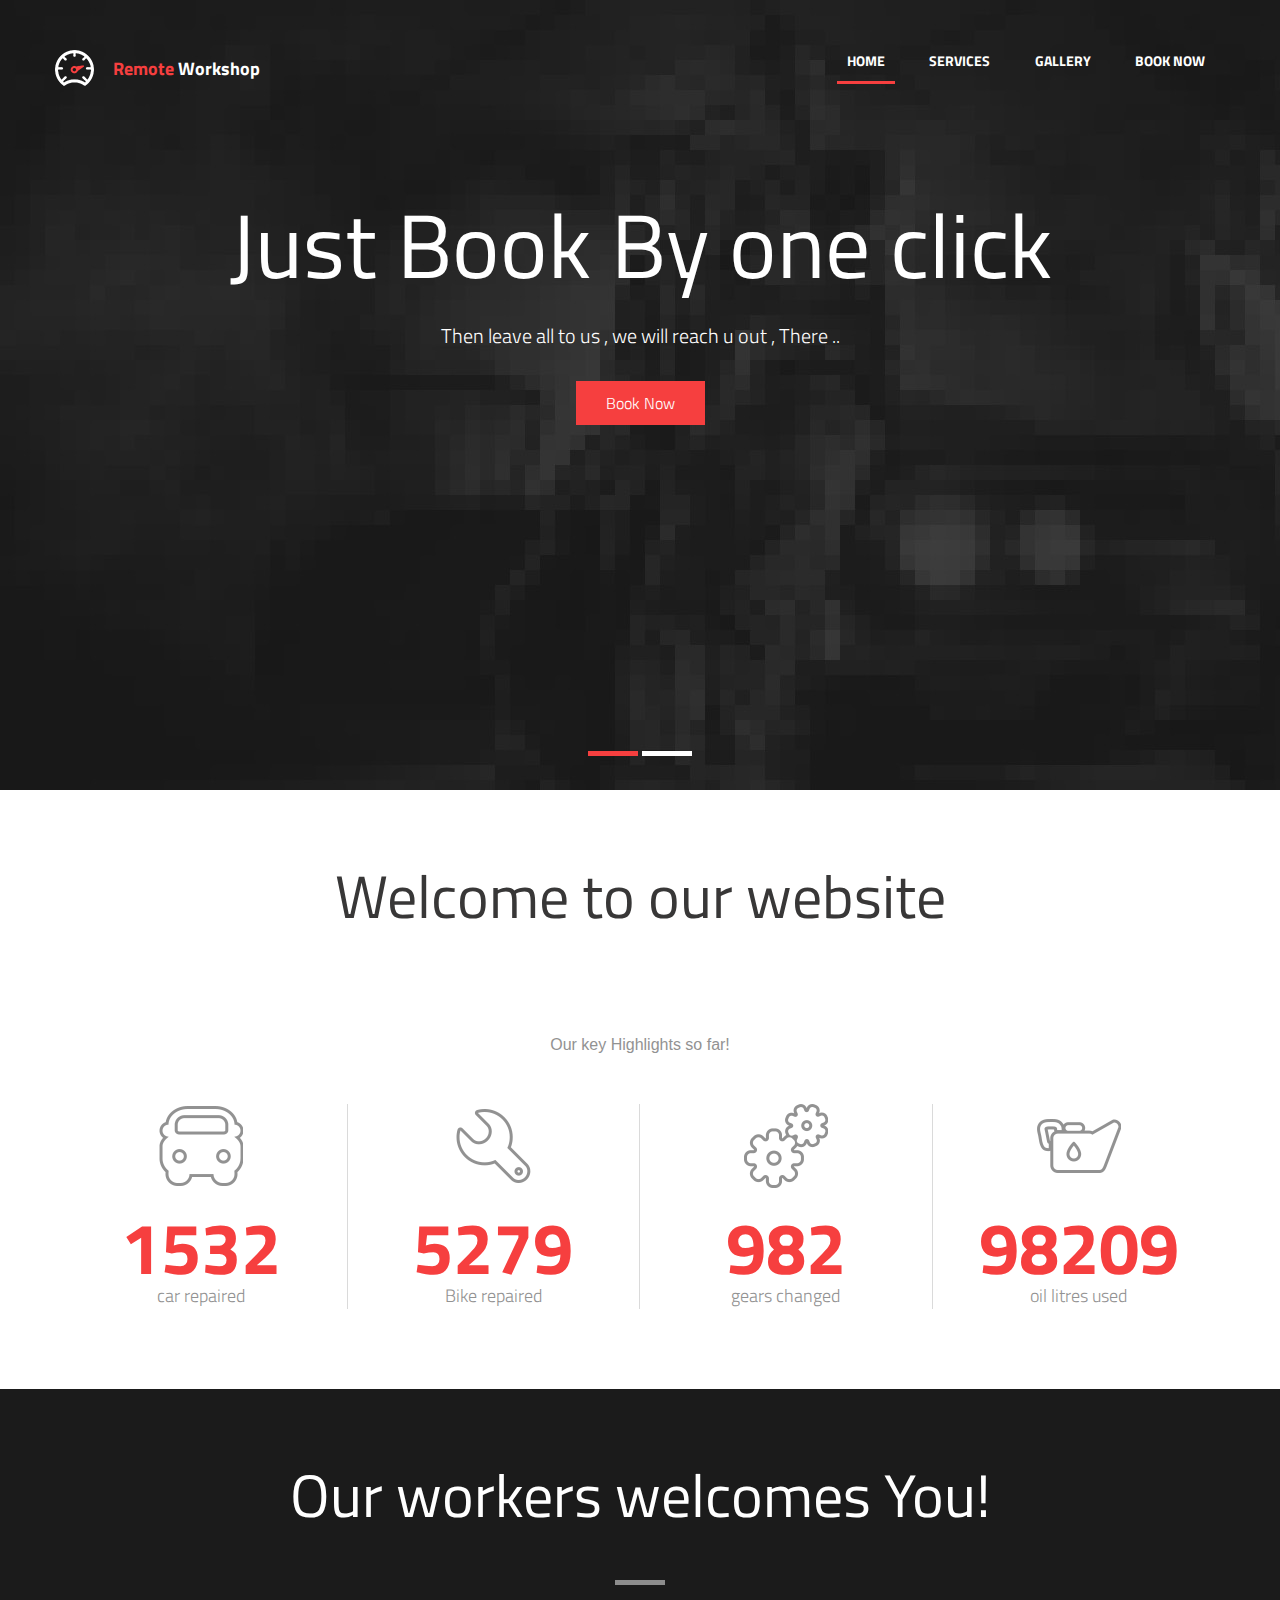
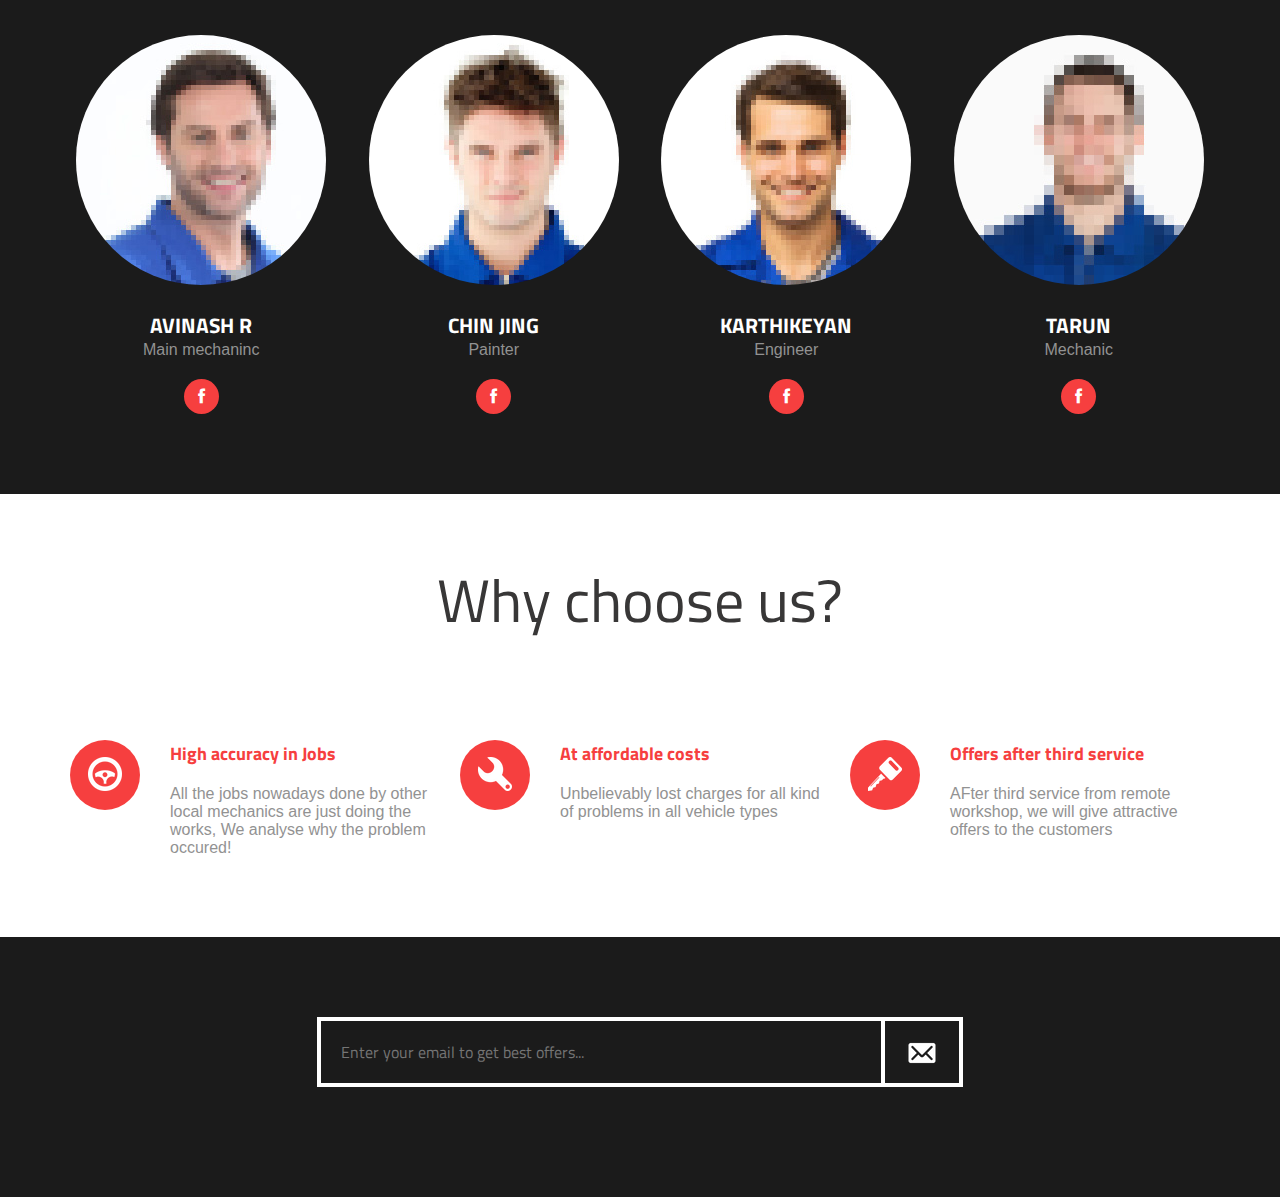
<file: index.html>
<!DOCTYPE html>
<html lang="en">
	<head>
		<meta charset="UTF-8">
		<meta http-equiv="X-UA-Compatible" content="IE=edge">
		<meta name="viewport" content="width=device-width, initial-scale=1.0,maximum-scale=1">
		
		<title>Remote workshop | Home</title>
		
		<!-- Loading third party fonts -->
		<link href="http://fonts.googleapis.com/css?family=Titillium+Web:300,400,700|" rel="stylesheet" type="text/css">
		<link href="fonts/font-awesome.min.css" rel="stylesheet" type="text/css">

		<!-- Loading main css file -->
		<link rel="stylesheet" href="style.css">
		
		<!--[if lt IE 9]>
		<script src="js/ie-support/html5.js"></script>
		<script src="js/ie-support/respond.js"></script>
		<![endif]-->

	</head>


	<body class="header-collapse">
		
		<div id="site-content">
			
			<header class="site-header">
				<div class="container">
					<a id="branding" href="index.html">
						<img src="images/logo.png" alt="Company Logo" class="logo">
						<h1 class="site-title">Remote <span>Workshop</span></h1>
					</a>

					<nav class="main-navigation">
						<button type="button" class="menu-toggle"><i class="fa fa-bars"></i></button>
						<ul class="menu">
							<li class="menu-item current-menu-item"><a href="index.html">Home</a></li>
							<li class="menu-item"><a href="services.html">Services</a></li>
							<li class="menu-item"><a href="gallery.html">Gallery</a></li>
							<li class="menu-item"><a href="contact.html">Book Now</a></li>
						</ul>
					</nav>
					<nav class="mobile-navigation"></nav>
				</div>
			</header> <!-- .site-header -->

			<main class="main-content">
				<div class="hero hero-slider">
					<ul class="slides">
						<!--<li data-bg-image="dummy/slide-1.jpg">
							<div class="container">
								<h2 class="slide-title">Place the header here</h2>
								<p class="slide-desc">Sed ut perspiciatis unde omnis iste natus error sit voluptatem accusantium doloremque laudantium, <br> totam rem aperiam eaque ipsa quae ab illo inventore veritatis.</p>
								<a href="#" class="button">Read more</a>
							</div>
						</li>-->
						<li data-bg-image="dummy/slide-2.jpg">
							<div class="container">
								<h2 class="slide-title">Just Book By one click</h2>
								<p class="slide-desc">Then leave all to us , we will reach u out , There ..</p>
								<a href="contact.html" class="button">Book Now</a>
							</div>
						</li>
						<li data-bg-image="dummy/slide-3.jpg">
							<div class="container">
								<h2 class="slide-title">Reach You out at any place*</h2>
								<p class="slide-desc">Get offers all at affordable charges!</p>
								<a href="contact.html" class="button">Book Now</a>
							</div>
						</li>
					</ul>
				</div> <!-- .hero-slider -->

				<div class="fullwidth-block">
					<div class="container">
						<h2 class="section-title">Welcome to our website</h2>
						<p class="section-desc">Our key Highlights so far!</p>

						<div class="row">
							
							<div class="counter">
								<img src="images/icon-car.png" class="counter-icon">
								<h3 class="counter-num">1532</h3>
								<small class="counter-label">car repaired</small>
							</div>
							
							
							<div class="counter">
								<img src="images/icon-wrench.png" class="counter-icon">
								<h3 class="counter-num">5279</h3>
								<small class="counter-label">Bike repaired</small>
							</div>
							
							
							<div class="counter">
								<img src="images/icon-gears.png" class="counter-icon">
								<h3 class="counter-num">982</h3>
								<small class="counter-label">gears changed</small>
							</div>
							
							
							<div class="counter last">
								<img src="images/icon-oil.png" class="counter-icon">
								<h3 class="counter-num">98209</h3>
								<small class="counter-label">oil litres used</small>
							</div>
							
						</div>
					</div> <!-- .container -->
				</div> <!-- .fullwidth-block -->

				<div class="fullwidth-block dark-bg" data-bg-color="#1b1b1b">
					<div class="container">
						<h2 class="section-title">Our workers welcomes You!</h2>
						<div class="row">
							<div class="col-md-3 col-sm-6">
								<div class="team">
									<figure class="team-image"><img src="dummy/person-1.jpg" alt="person-1"></figure>
									<h3 class="team-name">Avinash R</h3>
									<small class="team-desc">Main mechaninc</small>
									<div class="team-social">
										<a href=""><i class="fa fa-facebook"></i></a>
									</div>
								</div>
							</div>
							<div class="col-md-3 col-sm-6">
								<div class="team">
									<figure class="team-image"><img src="dummy/person-2.jpg" alt="person-2"></figure>
									<h3 class="team-name">Chin jing</h3>
									<small class="team-desc">Painter</small>
									<div class="team-social">
										<a href=""><i class="fa fa-facebook"></i></a>
									</div>
								</div>
							</div>
							<div class="col-md-3 col-sm-6">
								<div class="team">
									<figure class="team-image"><img src="dummy/person-3.jpg" alt="person-3"></figure>
									<h3 class="team-name">Karthikeyan</h3>
									<small class="team-desc">Engineer</small>
									<div class="team-social">
										<a href=""><i class="fa fa-facebook"></i></a>
									</div>
								</div>
							</div>
							<div class="col-md-3 col-sm-6">
								<div class="team">
									<figure class="team-image"><img src="dummy/person-4.jpg" alt="person-4"></figure>
									<h3 class="team-name">Tarun</h3>
									<small class="team-desc">Mechanic</small>
									<div class="team-social">
										<a href=""><i class="fa fa-facebook"></i></a>
									</div>
								</div>
							</div>
							
						</div> <!-- .row -->
					</div> <!-- .container -->
				</div> <!-- .fullwidth-block -->

				<div class="fullwidth-block">
					<div class="container">
						<h2 class="section-title">Why choose us?</h2>
						<div class="row">
							<div class="col-md-4">
								<div class="feature">
									<div class="feature-icon">
										<img src="images/icon-wheel-white.png">
									</div>
									<h3 class="feature-title">High accuracy in Jobs</h3>
									<p>All the jobs nowadays done by other local mechanics are just doing the works, We analyse why the problem occured!</p>
								</div>
							</div>
							<div class="col-md-4">
								<div class="feature">
									<div class="feature-icon">
										<img src="images/icon-wrench-white.png">
									</div>
									<h3 class="feature-title">At affordable costs</h3>
									<p>Unbelievably lost charges for all kind of problems in all vehicle types</p>
								</div>
							</div>
							<div class="col-md-4">
								<div class="feature">
									<div class="feature-icon">
										<img src="images/icon-key-white.png">
									</div>
									<h3 class="feature-title">Offers after third service</h3>
									<p>AFter third service from remote workshop, we will give attractive offers to the customers</p>
								</div>
							</div>
						</div> <!-- .row -->
					</div> <!-- .container -->
				</div> <!-- .fullwidth-block -->

			</main> <!-- .main-content -->

			<footer class="site-footer">
				<div class="container">
					<div class="subscribe-form">
						<form action="#">
							<input type="text" placeholder="Enter your email to get best offers...">
							<button type="submit"><img src="images/icon-envelope-white.png" alt=""></button>
						</form>
					</div>
				</div>
			</footer> <!-- .site-footer -->

		</div> <!-- #site-content -->

		

		<script src="js/jquery-1.11.1.min.js"></script>
		<script src="http://maps.google.com/maps/api/js?sensor=false&amp;language=en"></script>
		<script src="js/plugins.js"></script>
		<script src="js/app.js"></script>
		
	</body>

</html>
</file>
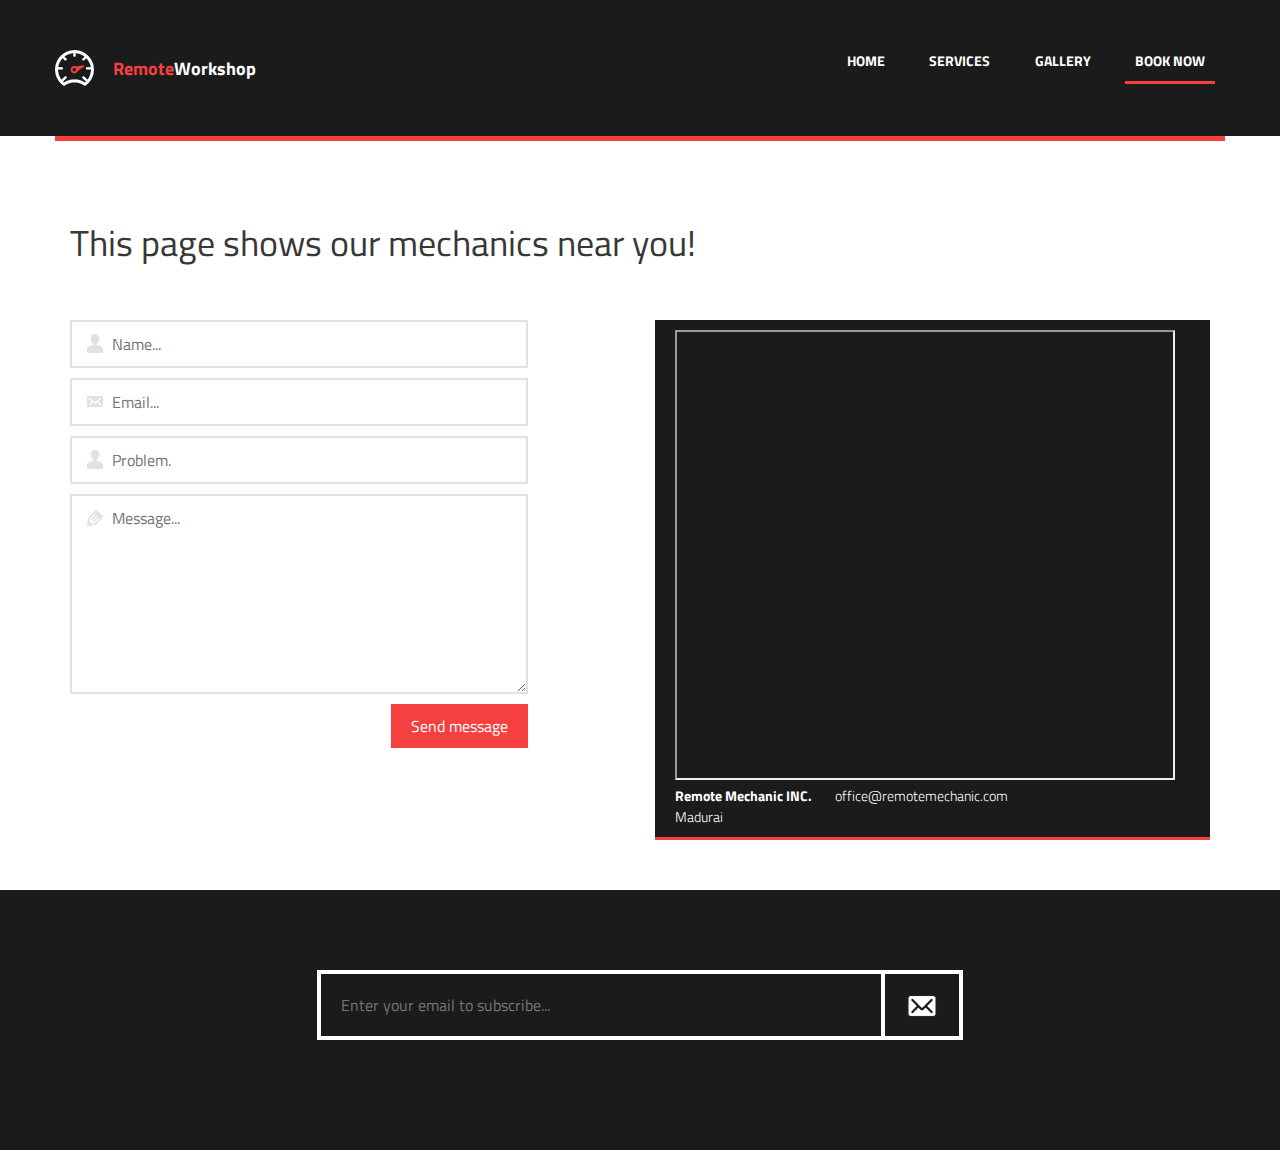
<file: contact.html>
<!DOCTYPE html>
<html lang="en">
	<head>
		<meta charset="UTF-8">
		<meta http-equiv="X-UA-Compatible" content="IE=edge">
		<meta name="viewport" content="width=device-width, initial-scale=1.0,maximum-scale=1">
		
		<title>Remote Workshop | Book Now</title>
		
		<!-- Loading third party fonts -->
		<link href="http://fonts.googleapis.com/css?family=Titillium+Web:300,400,700|" rel="stylesheet" type="text/css">
		<link href="fonts/font-awesome.min.css" rel="stylesheet" type="text/css">

		<!-- Loading main css file -->
		<link rel="stylesheet" href="style.css">
		
		<!--[if lt IE 9]>
		<script src="js/ie-support/html5.js"></script>
		<script src="js/ie-support/respond.js"></script>
		<![endif]-->

	</head>


	<body>
		
		<div id="site-content">
			
			<header class="site-header">
				<div class="container">
					<a id="branding" href="index.html">
						<img src="images/logo.png" alt="Company Logo" class="logo">
						<h1 class="site-title">Remote<span>Workshop</span></h1>
					</a>

					<nav class="main-navigation">
						<button type="button" class="menu-toggle"><i class="fa fa-bars"></i></button>
						<ul class="menu">
							<li class="menu-item"><a href="index.html">Home</a></li>
							<li class="menu-item"><a href="services.html">Services</a></li>
							<li class="menu-item"><a href="gallery.html">Gallery</a></li>
							<li class="menu-item current-menu-item"><a href="contact.html">Book Now</a></li>
						</ul>
					</nav>
					<nav class="mobile-navigation"></nav>
				</div>
			</header> <!-- .site-header -->

			<main class="main-content">
				
				<div class="fullwidth-block content">
					<div class="container">
						<h2 class="entry-title">This page shows our mechanics near you!</h2>

						<div class="row">
							<div class="col-md-5">
								<form action="#" class="contact-form">
									<input type="text" id="name" placeholder="Name...">
									<input type="text" id="email" placeholder="Email...">
									<input type="text" id="name" placeholder="Problem.">
									<textarea name="" id="message" placeholder="Message..."></textarea>
									<div class="text-right">
										<input type="submit" value="Send message">
									</div>
								</form>
							</div>
							<div class="col-md-6 col-md-offset-1">
								<div class="map-container">
									<address>
									<iframe src="https://www.google.com/maps/d/u/0/embed?mid=1RE7fGMXFrUtF8ZQk78UL4pkHJCWqdLEj" width="500" height="450"></iframe>
										<strong>Remote Mechanic INC.</strong>
										<a href="mailto:office@remotemechanic.com">office@remotemechanic.com</a> <br>
										<span>Madurai</span>
									</address>
								</div>
							</div>
						</div>
					</div>
				</div>

			</main> <!-- .main-content -->

			<footer class="site-footer">
				<div class="container">
					<div class="subscribe-form">
						<form action="#">
							<input type="text" placeholder="Enter your email to subscribe...">
							<button type="submit"><img src="images/icon-envelope-white.png" alt=""></button>
						</form>
					</div>
				</div>
			</footer> <!-- .site-footer -->

		</div> <!-- #site-content -->

		

		<script src="js/jquery-1.11.1.min.js"></script>
		<script src="http://maps.google.com/maps/api/js?sensor=false&amp;language=en"></script>
		<script src="js/plugins.js"></script>
		<script src="js/app.js"></script>
		
	</body>

</html>
</file>
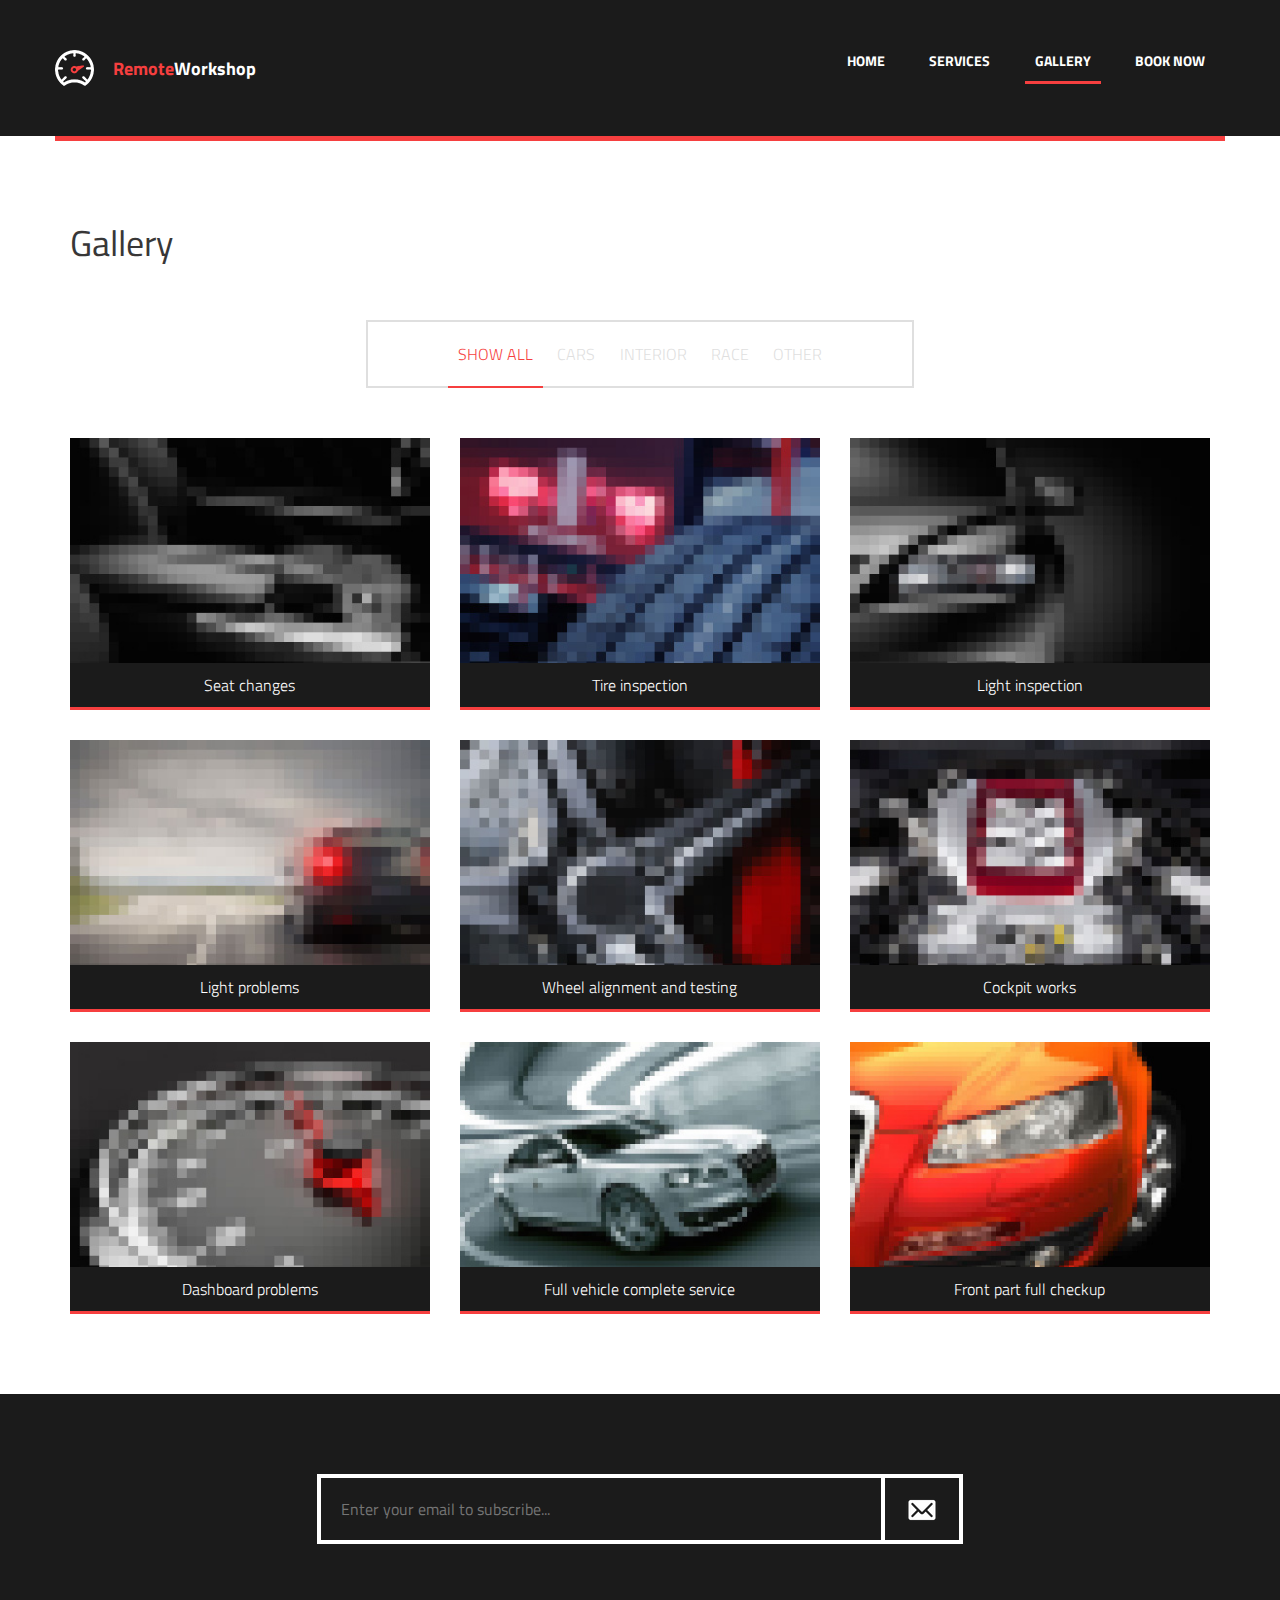
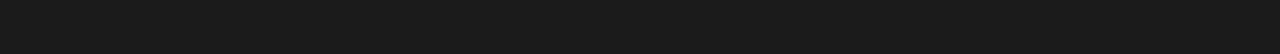
<file: gallery.html>
<!DOCTYPE html>
<html lang="en">
	<head>
		<meta charset="UTF-8">
		<meta http-equiv="X-UA-Compatible" content="IE=edge">
		<meta name="viewport" content="width=device-width, initial-scale=1.0,maximum-scale=1">
		
		<title>Remote workshop | Gallery</title>
		
		<!-- Loading third party fonts -->
		<link href="http://fonts.googleapis.com/css?family=Titillium+Web:300,400,700|" rel="stylesheet" type="text/css">
		<link href="fonts/font-awesome.min.css" rel="stylesheet" type="text/css">

		<!-- Loading main css file -->
		<link rel="stylesheet" href="style.css">
		
		<!--[if lt IE 9]>
		<script src="js/ie-support/html5.js"></script>
		<script src="js/ie-support/respond.js"></script>
		<![endif]-->

	</head>


	<body>
		
		<div id="site-content">
			
			<header class="site-header">
				<div class="container">
					<a id="branding" href="index.html">
						<img src="images/logo.png" alt="Company Logo" class="logo">
						<h1 class="site-title">Remote<span>Workshop</span></h1>
					</a>

					<nav class="main-navigation">
						<button type="button" class="menu-toggle"><i class="fa fa-bars"></i></button>
						<ul class="menu">
							<li class="menu-item"><a href="index.html">Home</a></li>
							<li class="menu-item"><a href="services.html">Services</a></li>
							<li class="menu-item current-menu-item"><a href="gallery.html">Gallery</a></li>
							<li class="menu-item"><a href="contact.html">Book Now</a></li>
						</ul>
					</nav>
					<nav class="mobile-navigation"></nav>
				</div>
			</header> <!-- .site-header -->

			<main class="main-content">
				
				<div class="fullwidth-block content">
					<div class="container">
						<h2 class="entry-title">Gallery</h2>

						<div class="text-center">
							<div class="filter-links filterable-nav">
								<select class="mobile-filter">
									<option value="*">Show all</option>
									<option value=".cars">Cars</option>
									<option value=".interior">Interior</option>
									<option value=".race">Race</option>
									<option value=".other">Other</option>
								</select>
								<a href="#" class="current wow fadeInRight" data-filter="*">Show all</a>
								<a href="#" class="wow fadeInRight" data-wow-delay=".2s" data-filter=".cars">Cars</a>
								<a href="#" class="wow fadeInRight" data-wow-delay=".4s" data-filter=".interior">Interior</a>
								<a href="#" class="wow fadeInRight" data-wow-delay=".6s" data-filter=".race">Race</a>
								<a href="#" class="wow fadeInRight" data-wow-delay=".8s" data-filter=".other">Other</a>
							</div>
						</div>

						<div class="filterable-items">
							<div class="gallery-item filterable-item interior">
								<a href="dummy/large-gallery/gallery-1.jpg"><figure class="featured-image">
										<img src="dummy/gallery-1.jpg" alt="">
										<figcaption>Seat changes</figcaption>
									</figure></a>
							</div>
							<div class="gallery-item filterable-item other">
								<a href="dummy/large-gallery/gallery-2.jpg"><figure class="featured-image">
										<img src="dummy/gallery-2.jpg" alt="">
										<figcaption>Tire inspection</figcaption>
									</figure></a>
							</div>
							<div class="gallery-item filterable-item cars">
								<a href="dummy/large-gallery/gallery-3.jpg"><figure class="featured-image">
										<img src="dummy/gallery-3.jpg" alt="">
										<figcaption>Light inspection </figcaption>
									</figure></a>
							</div>
							<div class="gallery-item filterable-item race">
								<a href="dummy/large-gallery/gallery-4.jpg"><figure class="featured-image">
										<img src="dummy/gallery-4.jpg" alt="">
										<figcaption>Light problems </figcaption>
									</figure></a>
							</div>
							<div class="gallery-item filterable-item other">
								<a href="dummy/large-gallery/gallery-5.jpg"><figure class="featured-image">
										<img src="dummy/gallery-5.jpg" alt="">
										<figcaption>Wheel alignment and testing</figcaption>
									</figure></a>
							</div>
							<div class="gallery-item filterable-item other">
								<a href="dummy/large-gallery/gallery-6.jpg"><figure class="featured-image">
										<img src="dummy/gallery-6.jpg" alt="">
										<figcaption>Cockpit works</figcaption>
									</figure></a>
							</div>
							<div class="gallery-item filterable-item interior">
								<a href="dummy/large-gallery/gallery-7.jpg"><figure class="featured-image">
										<img src="dummy/gallery-7.jpg" alt="">
										<figcaption>Dashboard problems</figcaption>
									</figure></a>
							</div>
							<div class="gallery-item filterable-item race">
								<a href="dummy/large-gallery/gallery-8.jpg"><figure class="featured-image">
										<img src="dummy/gallery-8.jpg" alt="">
										<figcaption>Full vehicle complete service</figcaption>
									</figure></a>
							</div>
							<div class="gallery-item filterable-item race">
								<a href="dummy/large-gallery/gallery-9.jpg"><figure class="featured-image">
										<img src="dummy/gallery-9.jpg" alt="">
										<figcaption>Front part full checkup</figcaption>
									</figure></a>
							</div>
						</div>
					</div>
				</div>

			</main> <!-- .main-content -->

			<footer class="site-footer">
				<div class="container">
					<div class="subscribe-form">
						<form action="#">
							<input type="text" placeholder="Enter your email to subscribe...">
							<button type="submit"><img src="images/icon-envelope-white.png" alt=""></button>
						</form>
					</div>
				</div>
			</footer> <!-- .site-footer -->

		</div> <!-- #site-content -->

		

		<script src="js/jquery-1.11.1.min.js"></script>
		<script src="http://maps.google.com/maps/api/js?sensor=false&amp;language=en"></script>
		<script src="js/plugins.js"></script>
		<script src="js/app.js"></script>
		
	</body>

</html>
</file>
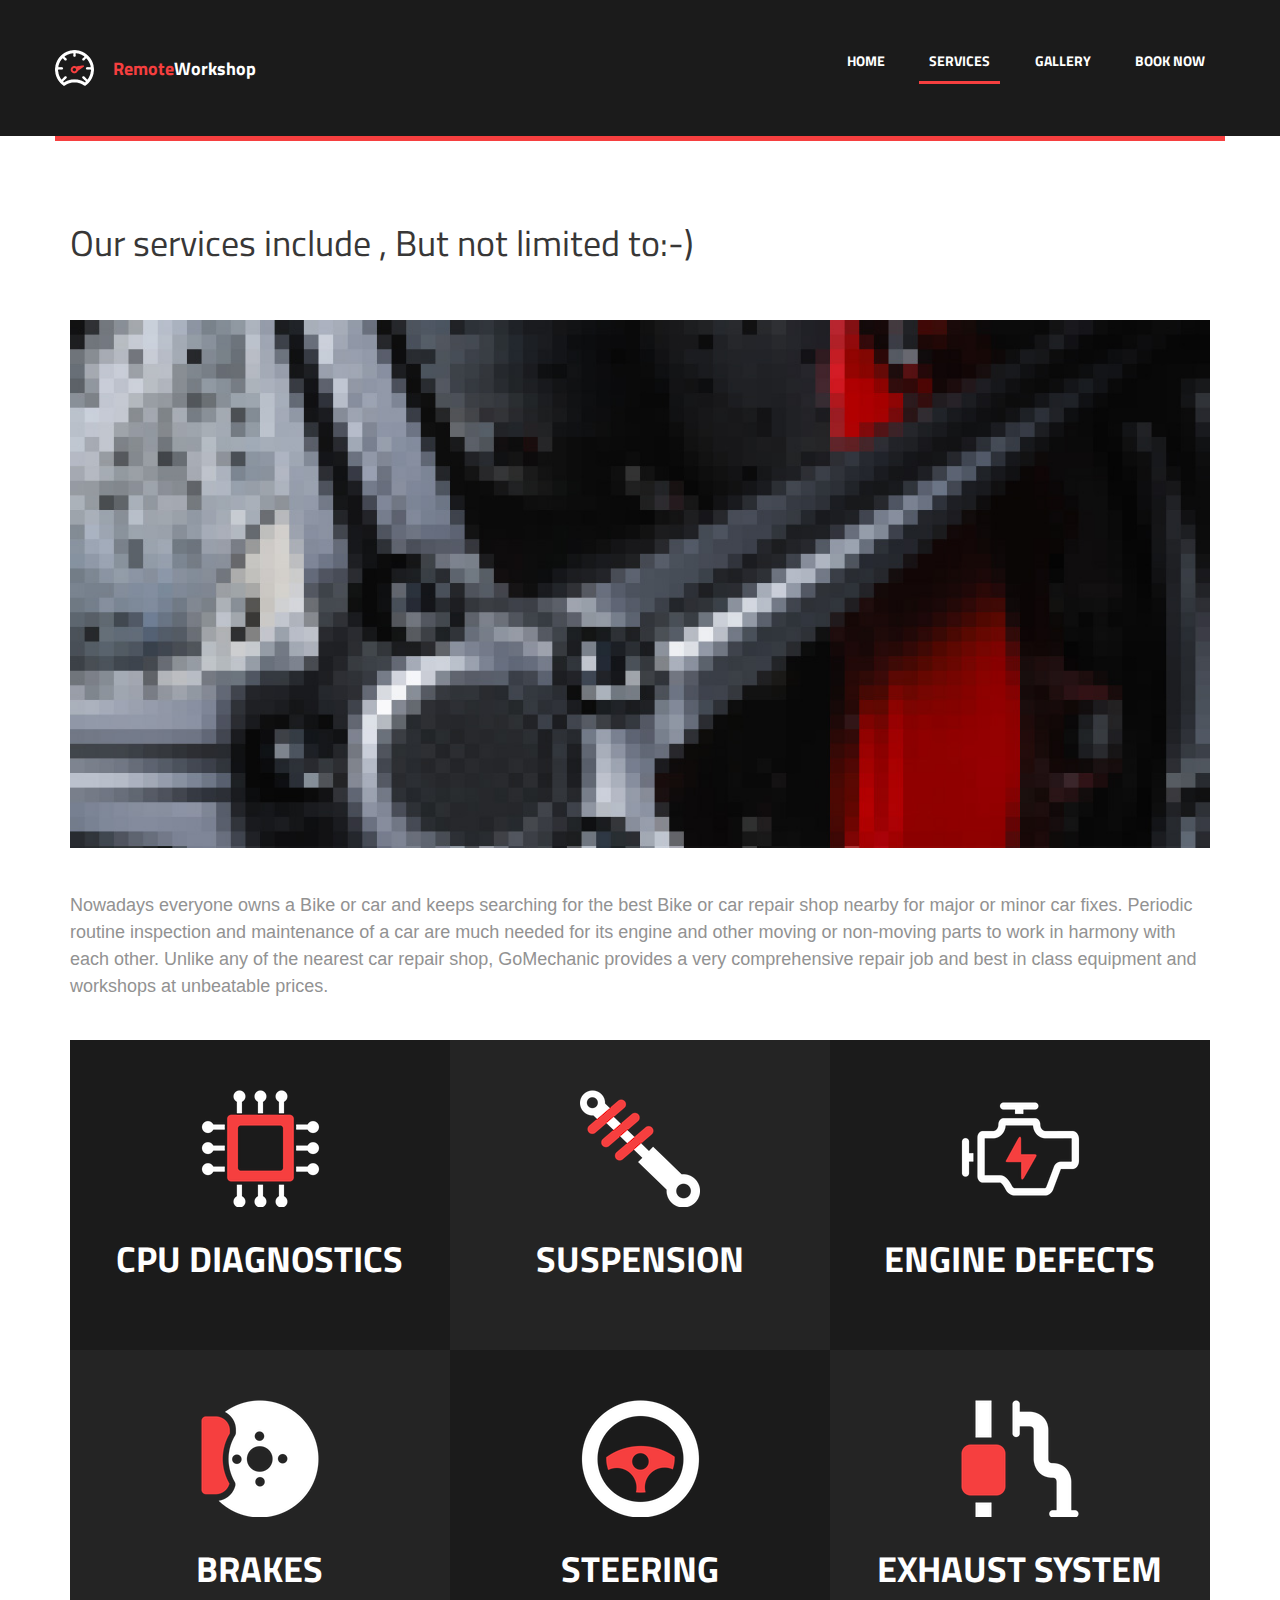
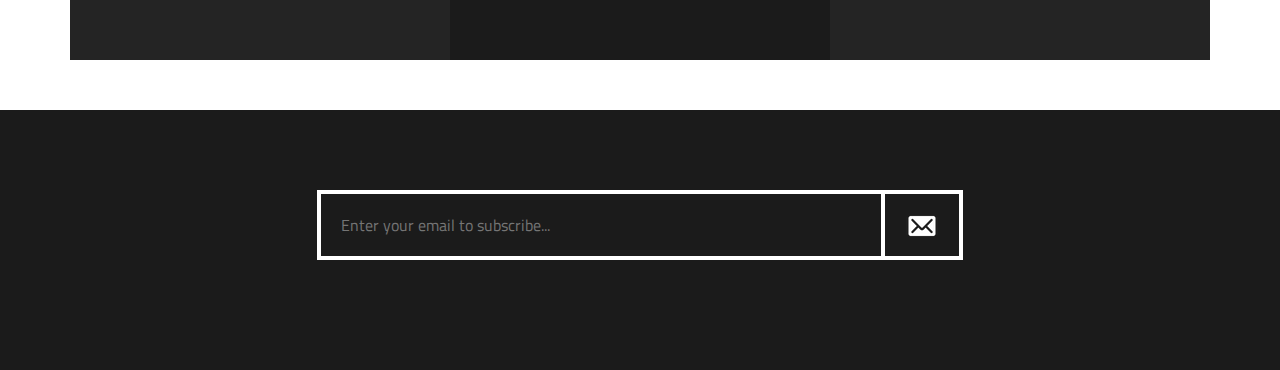
<file: services.html>
<!DOCTYPE html>
<html lang="en">
	<head>
		<meta charset="UTF-8">
		<meta http-equiv="X-UA-Compatible" content="IE=edge">
		<meta name="viewport" content="width=device-width, initial-scale=1.0,maximum-scale=1">
		
		<title>Remote workshop | Service</title>
		
		<!-- Loading third party fonts -->
		<link href="http://fonts.googleapis.com/css?family=Titillium+Web:300,400,700|" rel="stylesheet" type="text/css">
		<link href="fonts/font-awesome.min.css" rel="stylesheet" type="text/css">

		<!-- Loading main css file -->
		<link rel="stylesheet" href="style.css">
		
		<!--[if lt IE 9]>
		<script src="js/ie-support/html5.js"></script>
		<script src="js/ie-support/respond.js"></script>
		<![endif]-->

	</head>


	<body>
		
		<div id="site-content">
			
			<header class="site-header">
				<div class="container">
					<a id="branding" href="index.html">
						<img src="images/logo.png" alt="Company Logo" class="logo">
						<h1 class="site-title">Remote<span>Workshop</span></h1>
					</a>

					<nav class="main-navigation">
						<button type="button" class="menu-toggle"><i class="fa fa-bars"></i></button>
						<ul class="menu">
							<li class="menu-item"><a href="index.html">Home</a></li>
							<li class="menu-item current-menu-item"><a href="services.html">Services</a></li>
							<li class="menu-item"><a href="gallery.html">Gallery</a></li>
							<li class="menu-item"><a href="contact.html">Book Now</a></li>
						</ul>
					</nav>
					<nav class="mobile-navigation"></nav>
				</div>
			</header> <!-- .site-header -->

			<main class="main-content">
				
				<div class="fullwidth-block content">
					<div class="container">
						<h2 class="entry-title">Our services include , But not limited to:-)</h2>

						<figure class="block">
							<img src="dummy/figure.jpg" alt="">
						</figure>
						<p>Nowadays everyone owns a Bike or car and keeps searching for the best Bike or car repair shop nearby for major or minor car fixes. Periodic routine inspection and maintenance of a car are much needed for its engine and other moving or non-moving parts to work in harmony with each other. Unlike any of the nearest car repair shop, GoMechanic provides a very comprehensive repair job and best in class equipment and workshops at unbeatable prices.</p>
						<div class="feature-grid">
							<div class="feature">
								<figure class="feature-image"><img src="images/icon-cpu.png" alt=""></figure>
								<h2 class="feature-title">CPU Diagnostics</h2>
							</div>
							<div class="feature">
								<figure class="feature-image"><img src="images/icon-suspension.png" alt=""></figure>
								<h2 class="feature-title">Suspension</h2>
							</div>
							<div class="feature">
								<figure class="feature-image"><img src="images/icon-engine.png" alt=""></figure>
								<h2 class="feature-title">Engine Defects</h2>
							</div>
							<div class="feature">
								<figure class="feature-image"><img src="images/icon-brake.png" alt=""></figure>
								<h2 class="feature-title">Brakes</h2>
							</div>
							<div class="feature">
								<figure class="feature-image"><img src="images/icon-steering.png" alt=""></figure>
								<h2 class="feature-title">Steering</h2>
							</div>
							<div class="feature">
								<figure class="feature-image"><img src="images/icon-exhaust.png" alt=""></figure>
								<h2 class="feature-title">Exhaust System</h2>
							</div>
						</div>
					</div>
				</div>

			</main> <!-- .main-content -->

			<footer class="site-footer">
				<div class="container">
					<div class="subscribe-form">
						<form action="#">
							<input type="text" placeholder="Enter your email to subscribe...">
							<button type="submit"><img src="images/icon-envelope-white.png" alt=""></button>
						</form>
					</div>
				</div>
			</footer> <!-- .site-footer -->

		</div> <!-- #site-content -->

		

		<script src="js/jquery-1.11.1.min.js"></script>
		<script src="http://maps.google.com/maps/api/js?sensor=false&amp;language=en"></script>
		<script src="js/plugins.js"></script>
		<script src="js/app.js"></script>
		
	</body>

</html>
</file>
<file: style.css>
article,
aside,
details,
figcaption,
figure,
footer,
header,
hgroup,
nav,
section,
summary {
  display: block; }

audio,
canvas,
video {
  display: inline-block; }

audio:not([controls]) {
  display: none;
  height: 0; }

[hidden], template {
  display: none; }

html {
  background: #fff;
  color: #000;
  -webkit-text-size-adjust: 100%;
  -ms-text-size-adjust: 100%; }

html,
button,
input,
select,
textarea {
  font-family: sans-serif; }

body {
  margin: 0; }

a {
  background: transparent; }
  a:focus {
    outline: thin dotted; }
  a:hover, a:active {
    outline: 0; }

h1 {
  font-size: 2em;
  margin: 0.67em 0; }

h2 {
  font-size: 1.5em;
  margin: 0.83em 0; }

h3 {
  font-size: 1.17em;
  margin: 1em 0; }

h4 {
  font-size: 1em;
  margin: 1.33em 0; }

h5 {
  font-size: 0.83em;
  margin: 1.67em 0; }

h6 {
  font-size: 0.75em;
  margin: 2.33em 0; }

abbr[title] {
  border-bottom: 1px dotted; }

b,
strong {
  font-weight: bold; }

dfn {
  font-style: italic; }

mark {
  background: #ff0;
  color: #000; }

code,
kbd,
pre,
samp {
  font-family: monospace, serif;
  font-size: 1em; }

pre {
  white-space: pre;
  white-space: pre-wrap;
  word-wrap: break-word; }

q {
  quotes: "\201C" "\201D" "\2018" "\2019"; }

q:before,
q:after {
  content: '';
  content: none; }

small {
  font-size: 80%; }

sub,
sup {
  font-size: 75%;
  line-height: 0;
  position: relative;
  vertical-align: baseline; }

sup {
  top: -0.5em; }

sub {
  bottom: -0.25em; }

img {
  border: 0; }

svg:not(:root) {
  overflow: hidden; }

figure {
  margin: 0; }

fieldset {
  border: 1px solid #c0c0c0;
  margin: 0 2px;
  padding: 0.35em 0.625em 0.75em; }

legend {
  border: 0;
  padding: 0;
  white-space: normal; }

button,
input,
select,
textarea {
  font-family: inherit;
  font-size: 100%;
  margin: 0;
  vertical-align: baseline; }

button,
input {
  line-height: normal; }

button,
select {
  text-transform: none; }

button,
html input[type="button"],
input[type="reset"],
input[type="submit"] {
  -webkit-appearance: button;
  cursor: pointer; }

button[disabled],
input[disabled] {
  cursor: default; }

input[type="checkbox"],
input[type="radio"] {
  box-sizing: border-box;
  padding: 0; }

input[type="search"] {
  -webkit-appearance: textfield;
  -moz-box-sizing: content-box;
  -webkit-box-sizing: content-box;
  box-sizing: content-box; }

input[type="search"]::-webkit-search-cancel-button,
input[type="search"]::-webkit-search-decoration {
  -webkit-appearance: none; }

button::-moz-focus-inner, input::-moz-focus-inner {
  border: 0;
  padding: 0; }

textarea {
  overflow: auto;
  vertical-align: top; }

table {
  border-collapse: collapse;
  border-spacing: 0; }

*, *:before, *:after {
  box-sizing: border-box; }

/*
 * Global Styles
 */
body {
  font-family: Arial, sans-serif;
  font-size: 16px;
  font-weight: 300;
  line-height: normal;
  color: #929292; }
  @media screen and (max-width: 990px) {
    body {
      font-size: 90%; } }
  @media screen and (max-width: 768px) {
    body {
      font-size: 80%; } }

h1, h2, h3, h4, h5, h6 {
  font-family: "Titillium Web", "Open Sans", sans-serif;
  color: #383737;
  margin-top: 0; }

a {
  text-decoration: none; }

address {
  font-style: normal; }

p {
  margin-top: 0; }

.text-center {
  text-align: center; }

form input:not([type="submit"]), form select, form textarea {
  border: 2px solid #e1e1e1;
  padding: 10px 10px 10px 40px;
  background-position: -5px 12px;
  background-repeat: no-repeat;
  display: block;
  font-family: "Titillium Web", "Open Sans", sans-serif;
  margin-bottom: 10px;
  width: 100%;
  outline: none;
  transition: .3s ease; }
  form input:not([type="submit"]):hover, form input:not([type="submit"]):focus, form select:hover, form select:focus, form textarea:hover, form textarea:focus {
    border-color: #f63f3f; }
form input[type="submit"] {
  padding: 10px 20px;
  background: #f63f3f;
  color: white;
  font-family: "Titillium Web", "Open Sans", sans-serif;
  border: none;
  outline: none; }
  form input[type="submit"]:hover, form input[type="submit"]:active, form input[type="submit"]:focus {
    background-color: #f87070; }

/*
 * Reusable Components Style
 */
/* button */
.button {
  display: inline-block;
  padding: 10px 30px;
  background-color: #f63f3f;
  color: white;
  font-family: "Titillium Web", "Open Sans", sans-serif;
  transition: .3s ease; }
  .button.invert {
    background-color: white;
    color: #f63f3f;
    font-weight: 700; }
    .button.invert:hover {
      background-color: rgba(255, 255, 255, 0.8); }
  .button:hover {
    background-color: #f86666; }

/* fullwidth-block */
.fullwidth-block {
  padding: 30px 0 50px;
  overflow: hidden; }

/* section title */
.section-title {
  font-size: 60px;
  font-size: 3.75em;
  padding-bottom: 45px;
  position: relative;
  text-align: center;
  font-weight: 400;
  margin: 30px 0 50px;
  color: #383737; }
  .dark-bg .section-title {
    color: white; }
  .section-title:after {
    content: " ";
    width: 50px;
    height: 5px;
    background-color: rgba(255, 255, 255, 0.5);
    position: absolute;
    left: 0;
    right: 0;
    bottom: 0;
    margin: auto; }

/* section description */
.section-desc {
  text-align: center;
  margin-top: 0;
  margin-bottom: 50px; }

/* Counter */
.counter {
  margin-bottom: 30px;
  border-right: 1px solid #dadada;
  text-align: center; }
  @media screen and (max-width: 640px) {
    .counter {
      border-right: none; } }
  .counter.last {
    border-right: none; }
  .counter .counter-icon {
    margin-bottom: 20px; }
  .counter .counter-num {
    font-size: 72px;
    font-size: 4.5em;
    margin-bottom: 0;
    color: #f63f3f;
    line-height: 70px; }
  .counter .counter-label {
    font-size: 18px;
    font-size: 1.125em;
    font-family: "Titillium Web", "Open Sans", sans-serif; }

/* Team */
.team {
  text-align: center;
  margin-bottom: 30px; }
  .team .team-image {
    overflow: hidden;
    border-radius: 50%;
    margin-bottom: 20px;
    width: 250px;
    height: 250px;
    display: inline-block; }
    .team .team-image img {
      display: block; }
  .team .team-name {
    font-size: 21px;
    font-size: 1.3125em;
    color: white;
    text-transform: uppercase;
    margin-bottom: 0; }
  .team .team-desc {
    font-size: 16px;
    font-size: 1em; }
  .team .team-social {
    margin-top: 20px; }
    .team .team-social a {
      width: 35px;
      height: 35px;
      border-radius: 50%;
      display: inline-block;
      background-color: #f63f3f;
      color: white;
      text-align: center;
      line-height: 2.3;
      transition: .3s ease; }
      .team .team-social a:hover {
        background-color: #f87070; }
  .team.image-left {
    padding-left: 370px;
    position: relative;
    min-height: 250px;
    text-align: left;
    margin: 50px 0 100px;
    box-sizing: padding-box; }
    @media screen and (max-width: 990px) {
      .team.image-left {
        padding-left: 300px; } }
    @media screen and (max-width: 640px) {
      .team.image-left {
        padding-left: 0;
        text-align: center; } }
    .team.image-left .team-image {
      width: 260px;
      height: 260px;
      border: 10px solid #dedede;
      position: absolute;
      left: 0;
      top: 0; }
      @media screen and (max-width: 640px) {
        .team.image-left .team-image {
          position: relative;
          margin: 0 auto 30px; } }
      .team.image-left .team-image img {
        width: 100%;
        max-width: 100%; }
    .team.image-left .team-name {
      text-transform: uppercase;
      color: #f63f3f;
      font-size: 24px;
      font-size: 1.5em; }
    .team.image-left .team-desc {
      display: block;
      margin-bottom: 20px; }
    .team.image-left .team-social a {
      width: 45px;
      height: 45px;
      line-height: 2.4;
      font-size: 20px;
      font-size: 1.25em; }

/* feature */
.feature-grid {
  *zoom: 1; }
  .feature-grid:after {
    content: " ";
    clear: both;
    display: block;
    overflow: hidden;
    height: 0; }

.feature {
  margin-bottom: 30px;
  padding-left: 100px;
  position: relative; }
  .feature .feature-icon {
    position: absolute;
    top: 0;
    left: 0;
    width: 70px;
    height: 70px;
    border-radius: 50%;
    background-color: #f63f3f;
    text-align: center;
    line-height: 5.8; }
    .feature .feature-icon img {
      display: inline-block; }
  .feature .feature-title {
    font-size: 18px;
    font-size: 1.125em;
    color: #f63f3f; }
  .feature-grid .feature {
    background: #1b1b1b;
    margin-bottom: 0;
    padding: 50px 30px !important;
    text-align: center; }
    .feature-grid .feature:nth-child(even) {
      background-color: #242424; }
    .feature-grid .feature .feature-image {
      margin-bottom: 20px; }
    .feature-grid .feature .feature-title {
      font-size: 36px;
      font-size: 2.25em;
      margin-bottom: 10px;
      color: white;
      text-transform: uppercase;
      white-space: nowrap;
      display: inline-block;
      width: 100%;
      overflow: hidden;
      text-overflow: ellipsis; }
    .feature-grid .feature p {
      margin-bottom: 0; }

/* news */
.news {
  list-style: none;
  padding-left: 0;
  margin: 0 0 50px; }
  .news li {
    position: relative;
    padding-left: 100px;
    min-height: 100px;
    margin-bottom: 10px; }
    .news li .entry-date {
      position: absolute;
      display: block;
      left: 0;
      top: 0;
      width: 100px;
      height: 100%;
      background-color: white;
      text-align: center;
      padding-top: 10px; }
      .news li .entry-date .date {
        color: #f63f3f;
        font-size: 48px;
        font-size: 3em;
        font-weight: 700;
        display: block; }
      .news li .entry-date .month {
        font-family: "Titillium Web", "Open Sans", sans-serif;
        text-transform: uppercase;
        font-weight: 700; }
    .news li .entry-summary {
      padding: 20px 30px;
      color: white;
      background-color: #d13939;
      min-height: 100px;
      font-size: 18px;
      font-size: 1.125em;
      line-height: 1.5; }

/* Gallery item */
.gallery-item {
  margin-bottom: 30px; }
  .gallery-item .featured-image {
    position: relative;
    margin-bottom: 0; }
    .gallery-item .featured-image img {
      display: block;
      width: 100%;
      max-width: 100%; }
    .gallery-item .featured-image figcaption {
      position: absolute;
      width: 100%;
      bottom: 0;
      padding: 10px 20px;
      color: white;
      font-family: "Titillium Web", "Open Sans", sans-serif;
      background-color: #1b1b1b;
      border-bottom: 3px solid #f63f3f; }

/* Filterable nav */
.filterable-nav {
  display: inline-block;
  margin: 0 auto;
  padding: 0 80px;
  border: 2px solid #dfdfdf;
  margin-bottom: 50px; }
  .filterable-nav .mobile-filter {
    display: none; }
  .filterable-nav a {
    padding: 20px 10px;
    display: inline-block;
    margin-bottom: -2px;
    color: #dfdfdf;
    text-transform: uppercase;
    font-family: "Titillium Web", "Open Sans", sans-serif;
    border-bottom: 1px solid transparent;
    transition: .3s ease; }
    .filterable-nav a.current, .filterable-nav a:hover {
      border-bottom: 2px solid #f63f3f;
      color: #f63f3f; }

/* Filterable items */
.filterable-items .filterable-item {
  transition-property: transform, opacity;
  transition-duration: .3s; }

.filterable-items {
  margin: 0 -15px; }

.filterable-item {
  padding: 0 15px;
  width: 33.3333%;
  float: left; }
  @media screen and (max-width: 768px) {
    .filterable-item {
      width: 50%; } }
  @media screen and (max-width: 480px) {
    .filterable-item {
      width: 100%; } }

/**** disabling Isotope CSS3 transitions ****/
/* line 435, ../sass/template/_components.scss */
.filterable-items.no-transition,
.filterable-items.no-transition .filterable-item,
.filterable-items .filterable-item.no-transition {
  -webkit-transition-duration: 0s;
  -moz-transition-duration: 0s;
  -ms-transition-duration: 0s;
  -o-transition-duration: 0s;
  transition-duration: 0s; }

.contact-form {
  margin-bottom: 50px; }
  .contact-form #name {
    background-image: url("images/icon-contact-name.png"); }
    @media all and (-webkit-min-device-pixel-ratio: 1.5), all and (-o-min-device-pixel-ratio: 3 / 2), all and (min--moz-device-pixel-ratio: 1.5), all and (min-device-pixel-ratio: 1.5) {
      .contact-form #name {
        background-image: url("images/icon-contact-name@2x.png");
        background-size: 38px 19px; } }
  .contact-form #email {
    background-image: url("images/icon-contact-email.png"); }
    @media all and (-webkit-min-device-pixel-ratio: 1.5), all and (-o-min-device-pixel-ratio: 3 / 2), all and (min--moz-device-pixel-ratio: 1.5), all and (min-device-pixel-ratio: 1.5) {
      .contact-form #email {
        background-image: url("images/icon-contact-email@2x.png");
        background-size: 36px 19px; } }
  .contact-form #website {
    background-image: url("images/icon-contact-globe.png"); }
    @media all and (-webkit-min-device-pixel-ratio: 1.5), all and (-o-min-device-pixel-ratio: 3 / 2), all and (min--moz-device-pixel-ratio: 1.5), all and (min-device-pixel-ratio: 1.5) {
      .contact-form #website {
        background-image: url("images/icon-contact-globe@2x.png");
        background-size: 36px 19px; } }
  .contact-form #message {
    background-image: url("images/icon-contact-pencil.png");
    min-height: 200px; }
    @media all and (-webkit-min-device-pixel-ratio: 1.5), all and (-o-min-device-pixel-ratio: 3 / 2), all and (min--moz-device-pixel-ratio: 1.5), all and (min-device-pixel-ratio: 1.5) {
      .contact-form #message {
        background-image: url("images/icon-contact-pencil@2x.png");
        background-size: 36px 19px; } }

.map {
  min-height: 350px; }

address {
  background: #1b1b1b;
  color: white;
  font-family: "Titillium Web", "Open Sans", sans-serif;
  border-bottom: 3px solid #f63f3f;
  padding: 10px 20px;
  font-size: 14px;
  font-size: 0.875em; }
  address a {
    color: white;
    margin-left: 20px; }

/* IMAGE LIGHTBOX SELECTOR */
#imagelightbox {
  cursor: pointer;
  position: fixed;
  z-index: 10000;
  -ms-touch-action: none;
  touch-action: none;
  -webkit-box-shadow: 0 0 3.125em rgba(0, 0, 0, 0.75);
  /* 50 */
  box-shadow: 0 0 3.125em rgba(0, 0, 0, 0.75);
  /* 50 */ }

/* ACTIVITY INDICATION */
#imagelightbox-loading,
#imagelightbox-loading div {
  border-radius: 50%; }

#imagelightbox-loading {
  width: 2.5em;
  /* 40 */
  height: 2.5em;
  /* 40 */
  background-color: #444;
  background-color: rgba(0, 0, 0, 0.5);
  position: fixed;
  z-index: 10003;
  top: 50%;
  left: 50%;
  padding: 0.625em;
  /* 10 */
  margin: -1.25em 0 0 -1.25em;
  /* 20 */
  -webkit-box-shadow: 0 0 2.5em rgba(0, 0, 0, 0.75);
  /* 40 */
  box-shadow: 0 0 2.5em rgba(0, 0, 0, 0.75);
  /* 40 */ }

#imagelightbox-loading div {
  width: 1.25em;
  /* 20 */
  height: 1.25em;
  /* 20 */
  background-color: #fff;
  -webkit-animation: imagelightbox-loading .5s ease infinite;
  animation: imagelightbox-loading .5s ease infinite; }

@-webkit-keyframes imagelightbox-loading {
  from {
    opacity: .5;
    -webkit-transform: scale(0.75); }
  50% {
    opacity: 1;
    -webkit-transform: scale(1); }
  to {
    opacity: .5;
    -webkit-transform: scale(0.75); } }
@keyframes imagelightbox-loading {
  from {
    opacity: .5;
    transform: scale(0.75); }
  50% {
    opacity: 1;
    transform: scale(1); }
  to {
    opacity: .5;
    transform: scale(0.75); } }
/* OVERLAY */
#imagelightbox-overlay {
  background-color: #fff;
  background-color: rgba(255, 255, 255, 0.9);
  position: fixed;
  z-index: 9998;
  top: 0;
  right: 0;
  bottom: 0;
  left: 0; }

/* "CLOSE" BUTTON */
#imagelightbox-close {
  width: 2.5em;
  /* 40 */
  height: 2.5em;
  /* 40 */
  text-align: left;
  border: none;
  background-color: #666;
  border-radius: 50%;
  position: fixed;
  z-index: 10002;
  top: 2.5em;
  /* 40 */
  right: 2.5em;
  /* 40 */
  -webkit-transition: color .3s ease;
  transition: color .3s ease; }

#imagelightbox-close:hover,
#imagelightbox-close:focus {
  background-color: #111; }

#imagelightbox-close:before,
#imagelightbox-close:after {
  width: 2px;
  background-color: #fff;
  content: '';
  position: absolute;
  top: 20%;
  bottom: 20%;
  left: 50%;
  margin-left: -1px; }

#imagelightbox-close:before {
  -webkit-transform: rotate(45deg);
  -ms-transform: rotate(45deg);
  transform: rotate(45deg); }

#imagelightbox-close:after {
  -webkit-transform: rotate(-45deg);
  -ms-transform: rotate(-45deg);
  transform: rotate(-45deg); }

/* CAPTION */
#imagelightbox-caption {
  text-align: center;
  color: #fff;
  background-color: #666;
  position: fixed;
  z-index: 10001;
  left: 0;
  right: 0;
  bottom: 0;
  padding: 0.625em;
  /* 10 */ }

/* NAVIGATION */
#imagelightbox-nav {
  background-color: #444;
  background-color: rgba(0, 0, 0, 0.5);
  border-radius: 20px;
  position: fixed;
  z-index: 10001;
  left: 50%;
  bottom: 3.75em;
  /* 60 */
  padding: 0.313em;
  /* 5 */
  -webkit-transform: translateX(-50%);
  -ms-transform: translateX(-50%);
  transform: translateX(-50%); }

#imagelightbox-nav button {
  width: 1em;
  /* 20 */
  height: 1em;
  /* 20 */
  background-color: transparent;
  border: 1px solid #fff;
  border-radius: 50%;
  display: inline-block;
  margin: 0 0.313em;
  /* 5 */ }

#imagelightbox-nav button.active {
  background-color: #fff; }

/* ARROWS */
.imagelightbox-arrow {
  width: 3.75em;
  /* 60 */
  height: 7.5em;
  /* 120 */
  background-color: #444;
  background-color: rgba(0, 0, 0, 0.5);
  vertical-align: middle;
  display: none;
  position: fixed;
  z-index: 10001;
  top: 50%;
  margin-top: -3.75em;
  /* 60 */
  border: none; }

.imagelightbox-arrow:hover,
.imagelightbox-arrow:focus {
  background-color: #666;
  background-color: rgba(0, 0, 0, 0.75); }

.imagelightbox-arrow:active {
  background-color: #111; }

.imagelightbox-arrow-left {
  left: 2.5em;
  /* 40 */ }

.imagelightbox-arrow-right {
  right: 2.5em;
  /* 40 */ }

.imagelightbox-arrow:before {
  width: 0;
  height: 0;
  border: 1em solid transparent;
  content: '';
  display: inline-block;
  margin-bottom: -0.125em;
  /* 2 */ }

.imagelightbox-arrow-left:before {
  border-left: none;
  border-right-color: #fff;
  margin-left: -0.313em;
  /* 5 */ }

.imagelightbox-arrow-right:before {
  border-right: none;
  border-left-color: #fff;
  margin-right: -0.313em;
  /* 5 */ }

#imagelightbox-loading,
#imagelightbox-overlay,
#imagelightbox-close,
#imagelightbox-caption,
#imagelightbox-nav,
.imagelightbox-arrow {
  -webkit-animation: fade-in .25s linear;
  animation: fade-in .25s linear; }

@-webkit-keyframes fade-in {
  from {
    opacity: 0; }
  to {
    opacity: 1; } }
@keyframes fade-in {
  from {
    opacity: 0; }
  to {
    opacity: 1; } }
@media only screen and (max-width: 41.25em) {
  #container {
    width: 100%; }

  #imagelightbox-close {
    top: 1.25em;
    /* 20 */
    right: 1.25em;
    /* 20 */ }

  #imagelightbox-nav {
    bottom: 1.25em;
    /* 20 */ }

  .imagelightbox-arrow {
    width: 2.5em;
    /* 40 */
    height: 3.75em;
    /* 60 */
    margin-top: -2.75em;
    /* 30 */ }

  .imagelightbox-arrow-left {
    left: 1.25em;
    /* 20 */ }

  .imagelightbox-arrow-right {
    right: 1.25em;
    /* 20 */ } }
@media only screen and (max-width: 20em) {
  .imagelightbox-arrow-left {
    left: 0; }

  .imagelightbox-arrow-right {
    right: 0; } }
.container {
  margin-right: auto;
  margin-left: auto;
  padding-left: 15px;
  padding-right: 15px;
  *zoom: 1; }
  .container:after {
    content: " ";
    clear: both;
    display: block;
    overflow: hidden;
    height: 0; }
  @media (min-width: 768px) {
    .container {
      width: 750px; } }
  @media (min-width: 992px) {
    .container {
      width: 970px; } }
  @media (min-width: 1200px) {
    .container {
      width: 1170px; } }

.container-fluid {
  margin-right: auto;
  margin-left: auto;
  padding-left: 15px;
  padding-right: 15px;
  *zoom: 1; }
  .container-fluid:after {
    content: " ";
    clear: both;
    display: block;
    overflow: hidden;
    height: 0; }

.row {
  margin-left: -15px;
  margin-right: -15px;
  *zoom: 1; }
  .row:after {
    content: " ";
    clear: both;
    display: block;
    overflow: hidden;
    height: 0; }

.col-xs-1, .col-sm-1, .col-md-1, .col-lg-1, .col-xs-2, .col-sm-2, .col-md-2, .col-lg-2, .col-xs-3, .col-sm-3, .col-md-3, .counter, .col-lg-3, .col-xs-4, .col-sm-4, .col-md-4, .feature-grid .feature, .col-lg-4, .col-xs-5, .col-sm-5, .col-md-5, .col-lg-5, .col-xs-6, .counter, .col-sm-6, .feature-grid .feature, .col-md-6, .col-lg-6, .col-xs-7, .col-sm-7, .col-md-7, .col-lg-7, .col-xs-8, .col-sm-8, .col-md-8, .col-lg-8, .col-xs-9, .col-sm-9, .col-md-9, .col-lg-9, .col-xs-10, .col-sm-10, .col-md-10, .col-lg-10, .col-xs-11, .col-sm-11, .col-md-11, .col-lg-11, .col-xs-12, .col-sm-12, .col-md-12, .col-lg-12 {
  position: relative;
  min-height: 1px;
  padding-left: 15px;
  padding-right: 15px; }

.col-xs-1, .col-xs-2, .col-xs-3, .col-xs-4, .col-xs-5, .col-xs-6, .counter, .col-xs-7, .col-xs-8, .col-xs-9, .col-xs-10, .col-xs-11, .col-xs-12 {
  float: left; }

.col-xs-1 {
  width: 8.33333%; }

.col-xs-2 {
  width: 16.66667%; }

.col-xs-3 {
  width: 25%; }

.col-xs-4 {
  width: 33.33333%; }

.col-xs-5 {
  width: 41.66667%; }

.col-xs-6, .counter {
  width: 50%; }

.col-xs-7 {
  width: 58.33333%; }

.col-xs-8 {
  width: 66.66667%; }

.col-xs-9 {
  width: 75%; }

.col-xs-10 {
  width: 83.33333%; }

.col-xs-11 {
  width: 91.66667%; }

.col-xs-12 {
  width: 100%; }

.col-xs-pull-0 {
  right: auto; }

.col-xs-pull-1 {
  right: 8.33333%; }

.col-xs-pull-2 {
  right: 16.66667%; }

.col-xs-pull-3 {
  right: 25%; }

.col-xs-pull-4 {
  right: 33.33333%; }

.col-xs-pull-5 {
  right: 41.66667%; }

.col-xs-pull-6 {
  right: 50%; }

.col-xs-pull-7 {
  right: 58.33333%; }

.col-xs-pull-8 {
  right: 66.66667%; }

.col-xs-pull-9 {
  right: 75%; }

.col-xs-pull-10 {
  right: 83.33333%; }

.col-xs-pull-11 {
  right: 91.66667%; }

.col-xs-pull-12 {
  right: 100%; }

.col-xs-push-0 {
  left: auto; }

.col-xs-push-1 {
  left: 8.33333%; }

.col-xs-push-2 {
  left: 16.66667%; }

.col-xs-push-3 {
  left: 25%; }

.col-xs-push-4 {
  left: 33.33333%; }

.col-xs-push-5 {
  left: 41.66667%; }

.col-xs-push-6 {
  left: 50%; }

.col-xs-push-7 {
  left: 58.33333%; }

.col-xs-push-8 {
  left: 66.66667%; }

.col-xs-push-9 {
  left: 75%; }

.col-xs-push-10 {
  left: 83.33333%; }

.col-xs-push-11 {
  left: 91.66667%; }

.col-xs-push-12 {
  left: 100%; }

.col-xs-offset-0 {
  margin-left: 0%; }

.col-xs-offset-1 {
  margin-left: 8.33333%; }

.col-xs-offset-2 {
  margin-left: 16.66667%; }

.col-xs-offset-3 {
  margin-left: 25%; }

.col-xs-offset-4 {
  margin-left: 33.33333%; }

.col-xs-offset-5 {
  margin-left: 41.66667%; }

.col-xs-offset-6 {
  margin-left: 50%; }

.col-xs-offset-7 {
  margin-left: 58.33333%; }

.col-xs-offset-8 {
  margin-left: 66.66667%; }

.col-xs-offset-9 {
  margin-left: 75%; }

.col-xs-offset-10 {
  margin-left: 83.33333%; }

.col-xs-offset-11 {
  margin-left: 91.66667%; }

.col-xs-offset-12 {
  margin-left: 100%; }

@media (min-width: 768px) {
  .col-sm-1, .col-sm-2, .col-sm-3, .col-sm-4, .col-sm-5, .col-sm-6, .feature-grid .feature, .col-sm-7, .col-sm-8, .col-sm-9, .col-sm-10, .col-sm-11, .col-sm-12 {
    float: left; }

  .col-sm-1 {
    width: 8.33333%; }

  .col-sm-2 {
    width: 16.66667%; }

  .col-sm-3 {
    width: 25%; }

  .col-sm-4 {
    width: 33.33333%; }

  .col-sm-5 {
    width: 41.66667%; }

  .col-sm-6, .feature-grid .feature {
    width: 50%; }

  .col-sm-7 {
    width: 58.33333%; }

  .col-sm-8 {
    width: 66.66667%; }

  .col-sm-9 {
    width: 75%; }

  .col-sm-10 {
    width: 83.33333%; }

  .col-sm-11 {
    width: 91.66667%; }

  .col-sm-12 {
    width: 100%; }

  .col-sm-pull-0 {
    right: auto; }

  .col-sm-pull-1 {
    right: 8.33333%; }

  .col-sm-pull-2 {
    right: 16.66667%; }

  .col-sm-pull-3 {
    right: 25%; }

  .col-sm-pull-4 {
    right: 33.33333%; }

  .col-sm-pull-5 {
    right: 41.66667%; }

  .col-sm-pull-6 {
    right: 50%; }

  .col-sm-pull-7 {
    right: 58.33333%; }

  .col-sm-pull-8 {
    right: 66.66667%; }

  .col-sm-pull-9 {
    right: 75%; }

  .col-sm-pull-10 {
    right: 83.33333%; }

  .col-sm-pull-11 {
    right: 91.66667%; }

  .col-sm-pull-12 {
    right: 100%; }

  .col-sm-push-0 {
    left: auto; }

  .col-sm-push-1 {
    left: 8.33333%; }

  .col-sm-push-2 {
    left: 16.66667%; }

  .col-sm-push-3 {
    left: 25%; }

  .col-sm-push-4 {
    left: 33.33333%; }

  .col-sm-push-5 {
    left: 41.66667%; }

  .col-sm-push-6 {
    left: 50%; }

  .col-sm-push-7 {
    left: 58.33333%; }

  .col-sm-push-8 {
    left: 66.66667%; }

  .col-sm-push-9 {
    left: 75%; }

  .col-sm-push-10 {
    left: 83.33333%; }

  .col-sm-push-11 {
    left: 91.66667%; }

  .col-sm-push-12 {
    left: 100%; }

  .col-sm-offset-0 {
    margin-left: 0%; }

  .col-sm-offset-1 {
    margin-left: 8.33333%; }

  .col-sm-offset-2 {
    margin-left: 16.66667%; }

  .col-sm-offset-3 {
    margin-left: 25%; }

  .col-sm-offset-4 {
    margin-left: 33.33333%; }

  .col-sm-offset-5 {
    margin-left: 41.66667%; }

  .col-sm-offset-6 {
    margin-left: 50%; }

  .col-sm-offset-7 {
    margin-left: 58.33333%; }

  .col-sm-offset-8 {
    margin-left: 66.66667%; }

  .col-sm-offset-9 {
    margin-left: 75%; }

  .col-sm-offset-10 {
    margin-left: 83.33333%; }

  .col-sm-offset-11 {
    margin-left: 91.66667%; }

  .col-sm-offset-12 {
    margin-left: 100%; } }
@media (min-width: 992px) {
  .col-md-1, .col-md-2, .col-md-3, .counter, .col-md-4, .feature-grid .feature, .col-md-5, .col-md-6, .col-md-7, .col-md-8, .col-md-9, .col-md-10, .col-md-11, .col-md-12 {
    float: left; }

  .col-md-1 {
    width: 8.33333%; }

  .col-md-2 {
    width: 16.66667%; }

  .col-md-3, .counter {
    width: 25%; }

  .col-md-4, .feature-grid .feature {
    width: 33.33333%; }

  .col-md-5 {
    width: 41.66667%; }

  .col-md-6 {
    width: 50%; }

  .col-md-7 {
    width: 58.33333%; }

  .col-md-8 {
    width: 66.66667%; }

  .col-md-9 {
    width: 75%; }

  .col-md-10 {
    width: 83.33333%; }

  .col-md-11 {
    width: 91.66667%; }

  .col-md-12 {
    width: 100%; }

  .col-md-pull-0 {
    right: auto; }

  .col-md-pull-1 {
    right: 8.33333%; }

  .col-md-pull-2 {
    right: 16.66667%; }

  .col-md-pull-3 {
    right: 25%; }

  .col-md-pull-4 {
    right: 33.33333%; }

  .col-md-pull-5 {
    right: 41.66667%; }

  .col-md-pull-6 {
    right: 50%; }

  .col-md-pull-7 {
    right: 58.33333%; }

  .col-md-pull-8 {
    right: 66.66667%; }

  .col-md-pull-9 {
    right: 75%; }

  .col-md-pull-10 {
    right: 83.33333%; }

  .col-md-pull-11 {
    right: 91.66667%; }

  .col-md-pull-12 {
    right: 100%; }

  .col-md-push-0 {
    left: auto; }

  .col-md-push-1 {
    left: 8.33333%; }

  .col-md-push-2 {
    left: 16.66667%; }

  .col-md-push-3 {
    left: 25%; }

  .col-md-push-4 {
    left: 33.33333%; }

  .col-md-push-5 {
    left: 41.66667%; }

  .col-md-push-6 {
    left: 50%; }

  .col-md-push-7 {
    left: 58.33333%; }

  .col-md-push-8 {
    left: 66.66667%; }

  .col-md-push-9 {
    left: 75%; }

  .col-md-push-10 {
    left: 83.33333%; }

  .col-md-push-11 {
    left: 91.66667%; }

  .col-md-push-12 {
    left: 100%; }

  .col-md-offset-0 {
    margin-left: 0%; }

  .col-md-offset-1 {
    margin-left: 8.33333%; }

  .col-md-offset-2 {
    margin-left: 16.66667%; }

  .col-md-offset-3 {
    margin-left: 25%; }

  .col-md-offset-4 {
    margin-left: 33.33333%; }

  .col-md-offset-5 {
    margin-left: 41.66667%; }

  .col-md-offset-6 {
    margin-left: 50%; }

  .col-md-offset-7 {
    margin-left: 58.33333%; }

  .col-md-offset-8 {
    margin-left: 66.66667%; }

  .col-md-offset-9 {
    margin-left: 75%; }

  .col-md-offset-10 {
    margin-left: 83.33333%; }

  .col-md-offset-11 {
    margin-left: 91.66667%; }

  .col-md-offset-12 {
    margin-left: 100%; } }
@media (min-width: 1200px) {
  .col-lg-1, .col-lg-2, .col-lg-3, .col-lg-4, .col-lg-5, .col-lg-6, .col-lg-7, .col-lg-8, .col-lg-9, .col-lg-10, .col-lg-11, .col-lg-12 {
    float: left; }

  .col-lg-1 {
    width: 8.33333%; }

  .col-lg-2 {
    width: 16.66667%; }

  .col-lg-3 {
    width: 25%; }

  .col-lg-4 {
    width: 33.33333%; }

  .col-lg-5 {
    width: 41.66667%; }

  .col-lg-6 {
    width: 50%; }

  .col-lg-7 {
    width: 58.33333%; }

  .col-lg-8 {
    width: 66.66667%; }

  .col-lg-9 {
    width: 75%; }

  .col-lg-10 {
    width: 83.33333%; }

  .col-lg-11 {
    width: 91.66667%; }

  .col-lg-12 {
    width: 100%; }

  .col-lg-pull-0 {
    right: auto; }

  .col-lg-pull-1 {
    right: 8.33333%; }

  .col-lg-pull-2 {
    right: 16.66667%; }

  .col-lg-pull-3 {
    right: 25%; }

  .col-lg-pull-4 {
    right: 33.33333%; }

  .col-lg-pull-5 {
    right: 41.66667%; }

  .col-lg-pull-6 {
    right: 50%; }

  .col-lg-pull-7 {
    right: 58.33333%; }

  .col-lg-pull-8 {
    right: 66.66667%; }

  .col-lg-pull-9 {
    right: 75%; }

  .col-lg-pull-10 {
    right: 83.33333%; }

  .col-lg-pull-11 {
    right: 91.66667%; }

  .col-lg-pull-12 {
    right: 100%; }

  .col-lg-push-0 {
    left: auto; }

  .col-lg-push-1 {
    left: 8.33333%; }

  .col-lg-push-2 {
    left: 16.66667%; }

  .col-lg-push-3 {
    left: 25%; }

  .col-lg-push-4 {
    left: 33.33333%; }

  .col-lg-push-5 {
    left: 41.66667%; }

  .col-lg-push-6 {
    left: 50%; }

  .col-lg-push-7 {
    left: 58.33333%; }

  .col-lg-push-8 {
    left: 66.66667%; }

  .col-lg-push-9 {
    left: 75%; }

  .col-lg-push-10 {
    left: 83.33333%; }

  .col-lg-push-11 {
    left: 91.66667%; }

  .col-lg-push-12 {
    left: 100%; }

  .col-lg-offset-0 {
    margin-left: 0%; }

  .col-lg-offset-1 {
    margin-left: 8.33333%; }

  .col-lg-offset-2 {
    margin-left: 16.66667%; }

  .col-lg-offset-3 {
    margin-left: 25%; }

  .col-lg-offset-4 {
    margin-left: 33.33333%; }

  .col-lg-offset-5 {
    margin-left: 41.66667%; }

  .col-lg-offset-6 {
    margin-left: 50%; }

  .col-lg-offset-7 {
    margin-left: 58.33333%; }

  .col-lg-offset-8 {
    margin-left: 66.66667%; }

  .col-lg-offset-9 {
    margin-left: 75%; }

  .col-lg-offset-10 {
    margin-left: 83.33333%; }

  .col-lg-offset-11 {
    margin-left: 91.66667%; }

  .col-lg-offset-12 {
    margin-left: 100%; } }
@-ms-viewport {
  width: device-width; }
.visible-xs, .visible-sm, .visible-md, .visible-lg {
  display: none !important; }

.visible-xs-block,
.visible-xs-inline,
.visible-xs-inline-block,
.visible-sm-block,
.visible-sm-inline,
.visible-sm-inline-block,
.visible-md-block,
.visible-md-inline,
.visible-md-inline-block,
.visible-lg-block,
.visible-lg-inline,
.visible-lg-inline-block {
  display: none !important; }

@media (max-width: 767px) {
  .visible-xs {
    display: block !important; }

  table.visible-xs {
    display: table; }

  tr.visible-xs {
    display: table-row !important; }

  th.visible-xs,
  td.visible-xs {
    display: table-cell !important; } }
@media (max-width: 767px) {
  .visible-xs-block {
    display: block !important; } }

@media (max-width: 767px) {
  .visible-xs-inline {
    display: inline !important; } }

@media (max-width: 767px) {
  .visible-xs-inline-block {
    display: inline-block !important; } }

@media (min-width: 768px) and (max-width: 991px) {
  .visible-sm {
    display: block !important; }

  table.visible-sm {
    display: table; }

  tr.visible-sm {
    display: table-row !important; }

  th.visible-sm,
  td.visible-sm {
    display: table-cell !important; } }
@media (min-width: 768px) and (max-width: 991px) {
  .visible-sm-block {
    display: block !important; } }

@media (min-width: 768px) and (max-width: 991px) {
  .visible-sm-inline {
    display: inline !important; } }

@media (min-width: 768px) and (max-width: 991px) {
  .visible-sm-inline-block {
    display: inline-block !important; } }

@media (min-width: 992px) and (max-width: 1199px) {
  .visible-md {
    display: block !important; }

  table.visible-md {
    display: table; }

  tr.visible-md {
    display: table-row !important; }

  th.visible-md,
  td.visible-md {
    display: table-cell !important; } }
@media (min-width: 992px) and (max-width: 1199px) {
  .visible-md-block {
    display: block !important; } }

@media (min-width: 992px) and (max-width: 1199px) {
  .visible-md-inline {
    display: inline !important; } }

@media (min-width: 992px) and (max-width: 1199px) {
  .visible-md-inline-block {
    display: inline-block !important; } }

@media (min-width: 1200px) {
  .visible-lg {
    display: block !important; }

  table.visible-lg {
    display: table; }

  tr.visible-lg {
    display: table-row !important; }

  th.visible-lg,
  td.visible-lg {
    display: table-cell !important; } }
@media (min-width: 1200px) {
  .visible-lg-block {
    display: block !important; } }

@media (min-width: 1200px) {
  .visible-lg-inline {
    display: inline !important; } }

@media (min-width: 1200px) {
  .visible-lg-inline-block {
    display: inline-block !important; } }

@media (max-width: 767px) {
  .hidden-xs {
    display: none !important; } }
@media (min-width: 768px) and (max-width: 991px) {
  .hidden-sm {
    display: none !important; } }
@media (min-width: 992px) and (max-width: 1199px) {
  .hidden-md {
    display: none !important; } }
@media (min-width: 1200px) {
  .hidden-lg {
    display: none !important; } }
.visible-print {
  display: none !important; }

@media print {
  .visible-print {
    display: block !important; }

  table.visible-print {
    display: table; }

  tr.visible-print {
    display: table-row !important; }

  th.visible-print,
  td.visible-print {
    display: table-cell !important; } }
.visible-print-block {
  display: none !important; }
  @media print {
    .visible-print-block {
      display: block !important; } }

.visible-print-inline {
  display: none !important; }
  @media print {
    .visible-print-inline {
      display: inline !important; } }

.visible-print-inline-block {
  display: none !important; }
  @media print {
    .visible-print-inline-block {
      display: inline-block !important; } }

@media print {
  .hidden-print {
    display: none !important; } }
/*
 * Header Styles
 */
.site-header {
  background-color: #1b1b1b;
  color: white; }
  .header-collapse .site-header {
    background: transparent;
    position: absolute;
    width: 100%;
    top: 0;
    z-index: 9; }
    .header-collapse .site-header .container:before {
      display: none; }
  .site-header .container {
    *zoom: 1;
    padding: 50px 0;
    position: relative; }
    .site-header .container:after {
      content: " ";
      clear: both;
      display: block;
      overflow: hidden;
      height: 0; }
    .site-header .container:before {
      content: " ";
      position: absolute;
      top: 100%;
      left: 0;
      width: 100%;
      height: 5px;
      background-color: #f63f3f; }

#branding {
  float: left; }
  #branding .logo, #branding .site-title {
    display: inline-block;
    vertical-align: middle; }
  #branding .logo {
    margin-right: 15px; }
  #branding .site-title {
    font-size: 18px;
    font-size: 1.125em;
    margin: 0;
    color: #f63f3f; }
    #branding .site-title span {
      color: white; }

.menu-toggle {
  background-color: transparent;
  color: white;
  padding: 10px 20px;
  border: none;
  outline: none;
  font-size: 20px;
  font-size: 1.25em;
  display: none; }
  @media screen and (max-width: 990px) {
    .menu-toggle {
      display: block; } }
  @media screen and (min-width: 991px) {
    .menu-toggle {
      display: none !important; } }

.mobile-navigation {
  clear: both;
  padding: 50px 20px 0;
  display: none; }
  .mobile-navigation .menu {
    list-style: none;
    padding-left: 0;
    margin: 0;
    background: #1b1b1b; }
    .mobile-navigation .menu a {
      color: white;
      padding: 10px 20px;
      display: block;
      font-family: "Titillium Web", "Open Sans", sans-serif;
      border-left: 4px solid transparent;
      transition: .3s ease; }
    .mobile-navigation .menu .current-menu-item a, .mobile-navigation .menu .menu-item:hover a {
      border-left: 4px solid #f63f3f; }

.main-navigation {
  float: right; }
  .main-navigation .menu {
    list-style: none;
    margin: 0;
    padding: 0; }
    @media screen and (min-width: 991px) {
      .main-navigation .menu {
        display: block !important; } }
    @media screen and (max-width: 990px) {
      .main-navigation .menu {
        display: none; } }
  .main-navigation .menu-item {
    display: inline-block;
    padding: 0 10px; }
    .main-navigation .menu-item a {
      padding: 10px;
      border-bottom: 3px solid transparent;
      color: white;
      font-family: "Titillium Web", "Open Sans", sans-serif;
      text-transform: uppercase;
      font-size: 14px;
      font-size: 0.875em;
      font-weight: 700;
      transition: .3s ease; }
    .main-navigation .menu-item.current-menu-item a, .main-navigation .menu-item:hover a {
      border-bottom: 3px solid #f63f3f; }

/*
 * Sidebar Styles
 */
.content .entry-title {
  font-size: 36px;
  font-size: 2.25em;
  font-weight: 400;
  line-height: 1.5;
  margin: 50px 0; }
.content p {
  font-size: 18px;
  font-size: 1.125em;
  line-height: 1.5;
  font-weight: 100;
  margin-bottom: 40px; }
.content figure {
  text-align: center;
  margin-bottom: 40px; }
  .content figure img {
    max-width: 100%;
    height: auto; }
  .content figure.block img {
    width: 100%;
    max-width: 100%;
    height: auto; }

.text-center {
  text-align: center; }

.text-left {
  text-align: left; }

.text-right {
  text-align: right; }

/*
 * Footer Styles
 */
.site-footer {
  background-color: #1b1b1b;
  padding: 80px 0;
  text-align: center; }

.subscribe-form {
  margin-bottom: 30px; }
  .subscribe-form form input, .subscribe-form form button {
    vertical-align: middle;
    outline: none;
    display: inline-block;
    margin-bottom: 0; }
  .subscribe-form form input {
    border: 4px solid white;
    color: white;
    border-right: none;
    background-color: transparent;
    padding: 10px 20px;
    width: 50%;
    height: 70px;
    transition: .3s ease; }
    .subscribe-form form input:hover, .subscribe-form form input:focus, .subscribe-form form input:hover + button, .subscribe-form form input:focus + button {
      border-color: #f63f3f; }
  .subscribe-form form button {
    height: 70px;
    padding: 15px 20px 10px;
    background-color: transparent;
    border: 4px solid white;
    margin-left: -10px;
    transition: .3s ease; }
    .subscribe-form form button:hover, .subscribe-form form button:active {
      background-color: #f63f3f; }

.social-links {
  margin-bottom: 30px; }
  .social-links a {
    color: #929292;
    display: inline-block;
    padding: 10px;
    transition: .3s ease; }
    .social-links a:hover {
      color: #f63f3f; }

.copy {
  font-size: 15px;
  font-size: 0.9375em; }

.hero-slider {
  position: relative;
  background-color: #1b1b1b; }
  .hero-slider .slides {
    list-style: none;
    padding: 0;
    margin: 0;
    *zoom: 1; }
    .hero-slider .slides:after {
      content: " ";
      clear: both;
      display: block;
      overflow: hidden;
      height: 0; }
    .hero-slider .slides li {
      padding-top: 150px;
      min-height: 790px;
      float: left;
      margin-right: -100%;
      width: 100%;
      text-align: center;
      color: white; }
    .hero-slider .slides .slide-title {
      font-weight: 400;
      margin-top: 50px;
      margin-bottom: 30px;
      color: white;
      font-size: 90px;
      font-size: 5.625em;
      line-height: 1; }
    .hero-slider .slides .slide-desc {
      margin-bottom: 30px;
      font-size: 20px;
      font-size: 1.25em;
      font-family: "Titillium Web", "Open Sans", sans-serif; }
  .hero-slider .flex-control-paging {
    list-style: none;
    padding-left: 0;
    margin: 0;
    text-align: center;
    position: absolute;
    bottom: 30px;
    width: 100%;
    left: 0;
    z-index: 5; }
    .hero-slider .flex-control-paging li {
      display: inline-block;
      margin: 0 2px; }
      .hero-slider .flex-control-paging li a {
        display: block;
        width: 50px;
        height: 5px;
        background: white;
        overflow: hidden;
        text-indent: -9999px;
        cursor: pointer;
        transition: .3 ease; }
        .hero-slider .flex-control-paging li a.flex-active {
          background: #f63f3f; }
</file>
